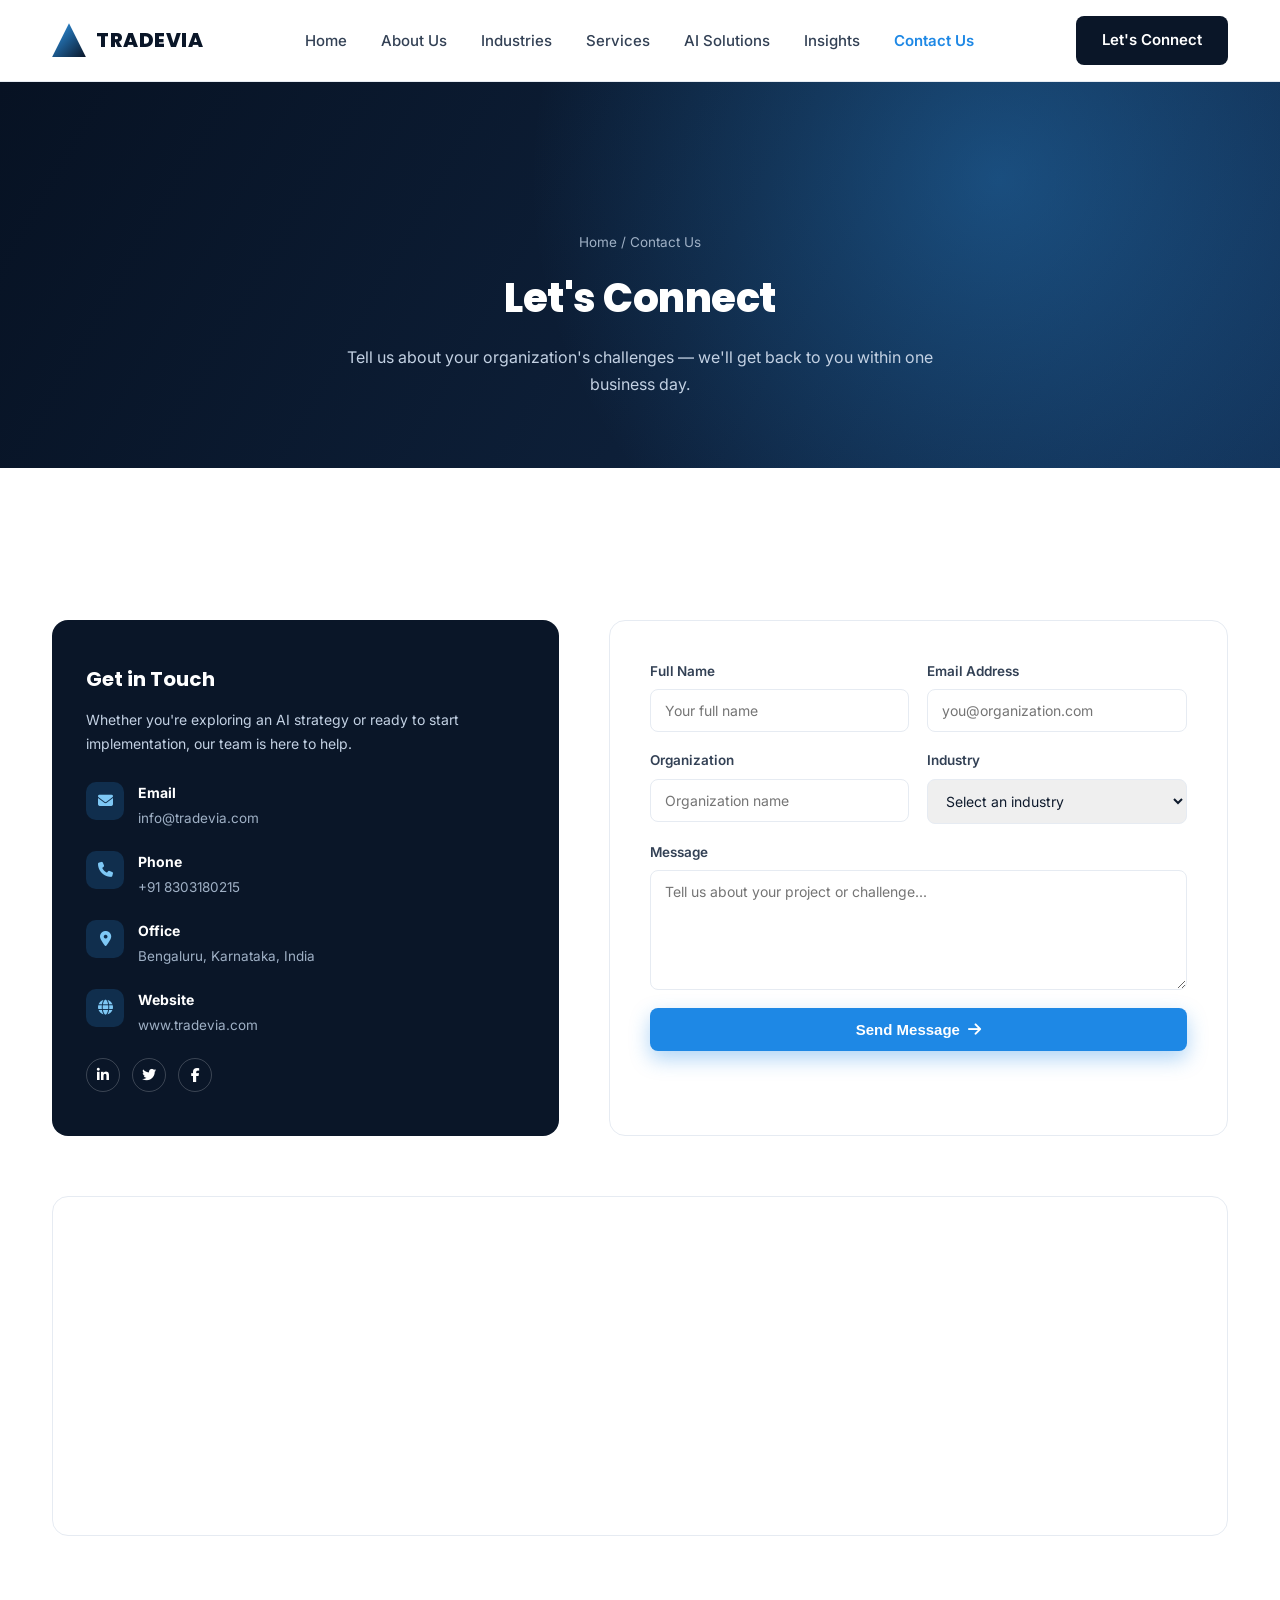
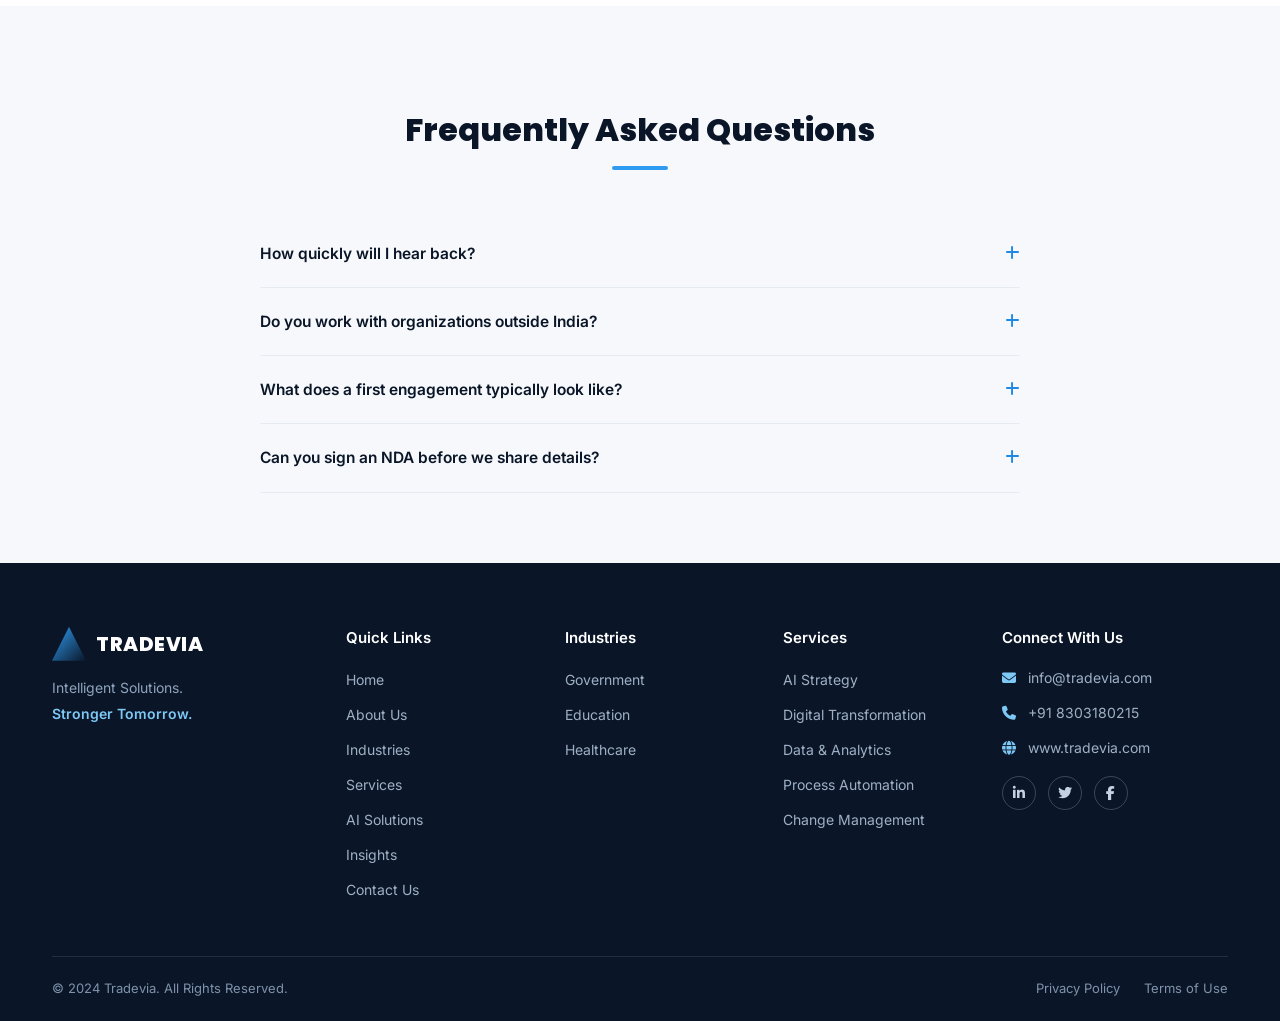
<file: contact.html>
<!DOCTYPE html>
<html lang="en">
<head>
<meta charset="UTF-8">
<meta name="viewport" content="width=device-width, initial-scale=1.0">
<title>Contact Us | Tradevia</title>
<meta name="description" content="Get in touch with Tradevia to discuss your organization's AI strategy and consulting needs.">
<link rel="preconnect" href="https://fonts.googleapis.com">
<link href="https://fonts.googleapis.com/css2?family=Poppins:wght@400;500;600;700;800&family=Inter:wght@400;500;600&display=swap" rel="stylesheet">
<link rel="stylesheet" href="https://cdnjs.cloudflare.com/ajax/libs/font-awesome/6.5.1/css/all.min.css">
<link rel="stylesheet" href="styles.css">
</head>
<body>
<header>
  <div class="nav-wrap">
    <a href="index.html" class="logo">
      <div class="logo-mark"></div>
      <span class="logo-text">TRADEVIA</span>
    </a>
    <nav>
      <ul>
        <li><a href="index.html">Home</a></li>
<li><a href="about.html">About Us</a></li>
<li><a href="industries.html">Industries</a></li>
<li><a href="services.html">Services</a></li>
<li><a href="ai-solutions.html">AI Solutions</a></li>
<li><a href="insights.html">Insights</a></li>
<li><a href="contact.html" class="active">Contact Us</a></li>

      </ul>
    </nav>
    <div class="nav-cta">
      <a href="contact.html" class="btn btn-dark">Let's Connect</a>
    </div>
    <button class="menu-toggle" onclick="document.querySelector('nav').classList.toggle('mobile-open')"><i class="fa-solid fa-bars"></i></button>
  </div>
</header>

<section class="page-hero">
  <div class="container page-hero-inner">
    <div class="breadcrumb"><a href="index.html">Home</a> / Contact Us</div>
    <h1>Let's Connect</h1>
    <p>Tell us about your organization's challenges &mdash; we'll get back to you within one business day.</p>
  </div>
</section>

<section class="section">
  <div class="container">
    <div class="contact-wrap">
      <div class="contact-info-card">
        <h3>Get in Touch</h3>
        <p>Whether you're exploring an AI strategy or ready to start implementation, our team is here to help.</p>
        <div class="contact-detail">
          <i class="fa-solid fa-envelope"></i>
          <div><strong>Email</strong><span>info@tradevia.com</span></div>
        </div>
        <div class="contact-detail">
          <i class="fa-solid fa-phone"></i>
          <div><strong>Phone</strong><span>+91 8303180215</span></div>
        </div>
        <div class="contact-detail">
          <i class="fa-solid fa-location-dot"></i>
          <div><strong>Office</strong><span>Bengaluru, Karnataka, India</span></div>
        </div>
        <div class="contact-detail">
          <i class="fa-solid fa-globe"></i>
          <div><strong>Website</strong><span>www.tradevia.com</span></div>
        </div>
        <div class="socials">
          <a href="#"><i class="fa-brands fa-linkedin-in"></i></a>
          <a href="#"><i class="fa-brands fa-twitter"></i></a>
          <a href="#"><i class="fa-brands fa-facebook-f"></i></a>
        </div>
      </div>

      <!--
        FORM SETUP (free, no backend required):
        1. Create a free account at https://formspree.io
        2. Create a new form, copy your form ID
        3. Replace YOUR_FORM_ID below with that ID
        This lets the form email submissions to you without any paid hosting or server.
      -->
      <form class="contact-form" action="https://formspree.io/f/mwlkwolr"" method="POST">
        <div class="form-row">
          <div class="form-group">
            <label for="fname">Full Name</label>
            <input type="text" id="fname" name="name" placeholder="Your full name" required>
          </div>
          <div class="form-group">
            <label for="femail">Email Address</label>
            <input type="email" id="femail" name="email" placeholder="you@organization.com" required>
          </div>
        </div>
        <div class="form-row">
          <div class="form-group">
            <label for="forg">Organization</label>
            <input type="text" id="forg" name="organization" placeholder="Organization name">
          </div>
          <div class="form-group">
            <label for="findustry">Industry</label>
            <select id="findustry" name="industry">
              <option value="">Select an industry</option>
              <option value="government">Government</option>
              <option value="education">Education</option>
              <option value="healthcare">Healthcare</option>
              <option value="other">Other</option>
            </select>
          </div>
        </div>
        <div class="form-row">
          <div class="form-group full">
            <label for="fmessage">Message</label>
            <textarea id="fmessage" name="message" placeholder="Tell us about your project or challenge..." required></textarea>
          </div>
        </div>
        <button type="submit" class="btn btn-primary" style="width:100%; justify-content:center;">Send Message <i class="fa-solid fa-arrow-right"></i></button>
      </form>
    </div>

    <div class="map-embed">
      <iframe
        src="https://www.google.com/maps/embed?pb=!1m18!1m12!1m3!1d31097.0!2d77.5946!3d12.9716!2m3!1f0!2f0!3f0!3m2!1i1024!2i768!4f13.1!3m3!1m2!1s0x3bae1670c9b44e6d%3A0xf8dfc3e8517e4fe0!2sBengaluru%2C%20Karnataka!5e0!3m2!1sen!2sin!4v1690000000000"
        allowfullscreen="" loading="lazy" referrerpolicy="no-referrer-when-downgrade" title="Tradevia office location map">
      </iframe>
    </div>
  </div>
</section>

<section class="section" style="background:var(--paper);">
  <div class="container">
    <h2 class="section-title">Frequently Asked Questions</h2>
    <div class="faq-wrap">
      <div class="faq-item">
        <div class="faq-q">How quickly will I hear back? <i class="fa-solid fa-plus"></i></div>
        <div class="faq-a"><p>We respond to every inquiry within one business day.</p></div>
      </div>
      <div class="faq-item">
        <div class="faq-q">Do you work with organizations outside India? <i class="fa-solid fa-plus"></i></div>
        <div class="faq-a"><p>Yes &mdash; we've delivered projects with clients across three continents.</p></div>
      </div>
      <div class="faq-item">
        <div class="faq-q">What does a first engagement typically look like? <i class="fa-solid fa-plus"></i></div>
        <div class="faq-a"><p>Most engagements start with a short discovery workshop to understand your goals before we propose a scoped roadmap.</p></div>
      </div>
      <div class="faq-item">
        <div class="faq-q">Can you sign an NDA before we share details? <i class="fa-solid fa-plus"></i></div>
        <div class="faq-a"><p>Absolutely. We're happy to sign an NDA before any detailed discussion.</p></div>
      </div>
    </div>
  </div>
</section>
<footer>
  <div class="container">
    <div class="footer-grid">
      <div class="footer-brand">
        <div class="logo">
          <div class="logo-mark"></div>
          <span class="logo-text">TRADEVIA</span>
        </div>
        <p>Intelligent Solutions.</p>
        <p class="tag">Stronger Tomorrow.</p>
      </div>
      <div>
        <h5>Quick Links</h5>
        <ul>
          <li><a href="index.html">Home</a></li>
          <li><a href="about.html">About Us</a></li>
          <li><a href="industries.html">Industries</a></li>
          <li><a href="services.html">Services</a></li>
          <li><a href="ai-solutions.html">AI Solutions</a></li>
          <li><a href="insights.html">Insights</a></li>
          <li><a href="contact.html">Contact Us</a></li>
        </ul>
      </div>
      <div>
        <h5>Industries</h5>
        <ul>
          <li><a href="industries.html#government">Government</a></li>
          <li><a href="industries.html#education">Education</a></li>
          <li><a href="industries.html#healthcare">Healthcare</a></li>
        </ul>
      </div>
      <div>
        <h5>Services</h5>
        <ul>
          <li><a href="services.html">AI Strategy</a></li>
          <li><a href="services.html">Digital Transformation</a></li>
          <li><a href="services.html">Data &amp; Analytics</a></li>
          <li><a href="services.html">Process Automation</a></li>
          <li><a href="services.html">Change Management</a></li>
        </ul>
      </div>
      <div>
        <h5>Connect With Us</h5>
        <ul class="footer-contact">
          <li><i class="fa-solid fa-envelope"></i> info@tradevia.com</li>
          <li><i class="fa-solid fa-phone"></i> +91 8303180215</li>
          <li><i class="fa-solid fa-globe"></i> www.tradevia.com</li>
        </ul>
        <div class="socials">
          <a href="#"><i class="fa-brands fa-linkedin-in"></i></a>
          <a href="#"><i class="fa-brands fa-twitter"></i></a>
          <a href="#"><i class="fa-brands fa-facebook-f"></i></a>
        </div>
      </div>
    </div>
    <div class="footer-bottom">
      <span>&copy; 2024 Tradevia. All Rights Reserved.</span>
      <div>
        <a href="#">Privacy Policy</a>
        <a href="#">Terms of Use</a>
      </div>
    </div>
  </div>
</footer>
<script src="main.js"></script>
</body>
</html>
</file>
<file: styles.css>
:root{
    --navy-950:#0a1628;
    --navy-900:#0d1b30;
    --navy-800:#13233c;
    --blue-600:#1e88e5;
    --blue-500:#2f9bf0;
    --sky-300:#7ec8f5;
    --ink-900:#0f1b2d;
    --ink-700:#334155;
    --ink-500:#64748b;
    --paper:#f6f8fb;
    --white:#ffffff;
    --line:#e6ebf2;
    --gov-blue:#1f5aa8;
    --edu-green:#1f8a6f;
    --health-purple:#6a3fb5;
  }
  *{box-sizing:border-box; margin:0; padding:0;}
  html{scroll-behavior:smooth;}
  body{
    font-family:'Inter', sans-serif;
    color:var(--ink-900);
    background:var(--white);
    line-height:1.5;
    -webkit-font-smoothing:antialiased;
  }
  h1,h2,h3,h4,.logo-text{font-family:'Poppins', sans-serif;}
  a{text-decoration:none; color:inherit;}
  ul{list-style:none;}
  img{max-width:100%; display:block;}
  .container{max-width:1240px; margin:0 auto; padding:0 32px;}
  .btn{
    display:inline-flex; align-items:center; gap:8px;
    padding:13px 26px; border-radius:8px; font-weight:600;
    font-size:15px; border:none; cursor:pointer;
    transition:transform .15s ease, box-shadow .15s ease, background .15s ease;
  }
  .btn:hover{transform:translateY(-2px);}
  .btn-primary{background:var(--blue-600); color:#fff; box-shadow:0 8px 20px rgba(30,136,229,.35);}
  .btn-primary:hover{background:var(--blue-500);}
  .btn-dark{background:var(--navy-950); color:#fff;}
  .btn-dark:hover{background:#000;}
  .btn-light{background:#fff; color:var(--navy-950);}
  .btn-outline{background:transparent; border:2px solid rgba(255,255,255,.5); color:#fff;}

  /* HEADER */
  header{
    position:sticky; top:0; z-index:100;
    background:#fff; border-bottom:1px solid var(--line);
  }
  .nav-wrap{display:flex; align-items:center; justify-content:space-between; padding:16px 32px; max-width:1240px; margin:0 auto;}
  .logo{display:flex; align-items:center; gap:10px;}
  .logo-mark{
    width:34px; height:34px;
    background:linear-gradient(135deg, var(--blue-500), var(--navy-950));
    clip-path:polygon(50% 0%, 100% 100%, 0% 100%);
  }
  .logo-text{font-weight:800; font-size:20px; letter-spacing:.5px; color:var(--navy-950);}
  nav ul{display:flex; gap:34px; align-items:center;}
  nav a{font-size:15px; font-weight:500; color:var(--ink-700); transition:color .15s;}
  nav a:hover{color:var(--blue-600);}
  .nav-cta{display:flex; align-items:center;}
  .menu-toggle{display:none; background:none; border:none; font-size:22px; cursor:pointer; color:var(--navy-950);}

  /* HERO */
  .hero{
    position:relative; overflow:hidden;
    background:linear-gradient(120deg, #071223 0%, #0d1f38 55%, #123055 100%);
    padding:64px 0 90px;
  }
  .hero::before{
    content:"";
    position:absolute; inset:0;
    background-image:radial-gradient(circle at 78% 25%, rgba(47,155,240,.35), transparent 45%);
    pointer-events:none;
  }
  .hero-grid{
    display:grid; grid-template-columns:1.05fr 1fr; gap:40px; align-items:center;
    position:relative; z-index:2;
  }
  .eyebrow-line{width:46px; height:4px; background:var(--blue-500); border-radius:3px; margin-bottom:18px;}
  .hero h1{
    font-size:48px; font-weight:800; color:#fff; line-height:1.15; letter-spacing:-.5px;
  }
  .hero h1 span{color:var(--sky-300);}
  .hero p{
    margin-top:20px; color:#c3d1e3; font-size:16.5px; max-width:460px; line-height:1.7;
  }
  .hero-actions{display:flex; align-items:center; gap:26px; margin-top:32px; flex-wrap:wrap;}
  .play-link{display:flex; align-items:center; gap:12px; color:#fff; font-weight:500; font-size:14.5px; cursor:pointer;}
  .play-circle{
    width:40px; height:40px; border-radius:50%; border:2px solid rgba(255,255,255,.55);
    display:flex; align-items:center; justify-content:center; flex-shrink:0;
  }
  .hero-visual{position:relative;}
  .hero-photo{
    border-radius:14px; overflow:hidden; position:relative;
    box-shadow:0 30px 60px rgba(0,0,0,.45);
  }
  .hero-photo img{width:100%; height:400px; object-fit:cover; display:block;}
  .hero-photo::after{
    content:""; position:absolute; inset:0;
    background:linear-gradient(180deg, rgba(10,22,40,0) 40%, rgba(6,14,26,.55) 100%);
  }
  .stat-bar{
    position:absolute; left:50%; bottom:-38px; transform:translateX(-50%);
    width:92%; background:rgba(11,24,45,.82); backdrop-filter:blur(10px);
    border:1px solid rgba(255,255,255,.12); border-radius:12px;
    display:flex; justify-content:space-between; padding:22px 18px; z-index:3;
  }
  .stat-item{text-align:center; flex:1; padding:0 6px;}
  .stat-icon{
    width:34px; height:34px; margin:0 auto 8px; border-radius:8px;
    background:rgba(47,155,240,.18); display:flex; align-items:center; justify-content:center;
    color:var(--sky-300); font-size:15px;
  }
  .stat-num{font-size:20px; font-weight:800; color:#fff; font-family:'Poppins',sans-serif;}
  .stat-num.accent{color:var(--sky-300);}
  .stat-label{font-size:11.5px; color:#a9bbd2; margin-top:2px;}

  /* SECTION HEADINGS */
  .section{padding:100px 0 70px;}
  .section-tight{padding-top:70px;}
  .section-title{
    text-align:center; font-size:32px; font-weight:800; color:var(--navy-950);
    position:relative; padding-bottom:16px; margin-bottom:8px;
  }
  .section-title::after{
    content:""; position:absolute; bottom:0; left:50%; transform:translateX(-50%);
    width:56px; height:4px; border-radius:3px; background:var(--blue-500);
  }
  .section-sub{text-align:center; color:var(--ink-500); font-size:15.5px; max-width:520px; margin:18px auto 0;}

  /* INDUSTRIES */
  .industries-grid{display:grid; grid-template-columns:repeat(3,1fr); gap:26px; margin-top:52px;}
  .ind-card{
    position:relative; border-radius:14px; overflow:hidden; min-height:340px;
    display:flex; flex-direction:column; justify-content:flex-end; padding:28px;
    color:#fff; isolation:isolate; transition:transform .25s ease;
  }
  .ind-card:hover{transform:translateY(-6px);}
  .ind-card img{position:absolute; inset:0; width:100%; height:100%; object-fit:cover; z-index:-2;}
  .ind-card .tint{position:absolute; inset:0; z-index:-1;}
  .ind-gov .tint{background:linear-gradient(180deg, rgba(16,38,73,.35), rgba(10,26,55,.92)); }
  .ind-edu .tint{background:linear-gradient(180deg, rgba(9,50,42,.4), rgba(6,38,34,.92));}
  .ind-health .tint{background:linear-gradient(180deg, rgba(50,26,80,.4), rgba(36,18,64,.92));}
  .ind-icon{
    width:52px; height:52px; border-radius:12px; display:flex; align-items:center; justify-content:center;
    font-size:22px; margin-bottom:16px; background:rgba(255,255,255,.14); border:1px solid rgba(255,255,255,.25);
  }
  .ind-card h3{font-size:22px; margin-bottom:10px; font-weight:700;}
  .ind-card p{font-size:14px; color:rgba(255,255,255,.82); line-height:1.6; margin-bottom:20px;}
  .ind-learn{
    display:inline-flex; align-items:center; gap:8px; font-size:14px; font-weight:600;
    border:1px solid rgba(255,255,255,.4); padding:9px 16px; border-radius:7px; width:fit-content;
    transition:background .2s;
  }
  .ind-learn:hover{background:rgba(255,255,255,.15);}

  /* IMPACT OF AI */
  .impact-grid{display:grid; grid-template-columns:repeat(3,1fr); gap:36px; margin-top:56px;}
  .impact-col{display:flex; gap:20px;}
  .impact-ring{
    flex-shrink:0; width:76px; height:76px; border-radius:50%;
    display:flex; align-items:center; justify-content:center; font-size:26px; color:#fff;
    position:relative;
  }
  .impact-ring::before{
    content:""; position:absolute; inset:-6px; border-radius:50%;
    border:2px dotted currentColor; opacity:.4;
  }
  .impact-ring.gov{background:var(--gov-blue); color:var(--gov-blue);}
  .impact-ring.edu{background:var(--edu-green); color:var(--edu-green);}
  .impact-ring.health{background:var(--health-purple); color:var(--health-purple);}
  .impact-ring i{color:#fff; z-index:1;}
  .impact-col h4{font-size:17px; margin-bottom:12px; font-weight:700; color:var(--navy-950);}
  .impact-col li{
    font-size:14px; color:var(--ink-700); margin-bottom:9px; display:flex; gap:9px; align-items:flex-start; line-height:1.5;
  }
  .impact-col li i{color:#22a35c; margin-top:3px; font-size:12px;}

  /* APPROACH */
  .approach-row{
    display:flex; align-items:flex-start; justify-content:space-between; margin-top:60px; position:relative;
  }
  .approach-step{text-align:center; width:220px; position:relative; z-index:2;}
  .approach-circle{
    width:78px; height:78px; border-radius:50%; border:2px solid #d8e2ef; background:#fff;
    display:flex; align-items:center; justify-content:center; font-size:26px; color:var(--navy-950);
    margin:0 auto 18px; box-shadow:0 6px 18px rgba(15,27,45,.06);
  }
  .approach-step h4{font-size:17px; font-weight:700; margin-bottom:8px; color:var(--navy-950);}
  .approach-step p{font-size:13.5px; color:var(--ink-500); line-height:1.5;}
  .approach-connector{
    position:absolute; top:39px; left:0; right:0; height:0;
    border-top:2px dashed #cbd6e4; z-index:1; margin:0 110px;
  }

  /* ABOUT + CTA */
  .split-band{display:grid; grid-template-columns:1fr 1fr;}
  .about-block{background:#eef2f7; padding:70px 60px; display:flex; flex-direction:column; justify-content:center;}
  .about-block h2{font-size:28px; font-weight:800; color:var(--navy-950); margin-bottom:20px;}
  .about-block p{color:var(--ink-700); font-size:15px; line-height:1.75; margin-bottom:14px; max-width:460px;}
  .cta-block{
    background:linear-gradient(120deg, #081428, #0f2544 70%);
    padding:70px 60px; display:flex; flex-direction:column; justify-content:center; position:relative; overflow:hidden;
  }
  .cta-block h2{font-size:28px; font-weight:800; color:#fff; margin-bottom:16px; line-height:1.3;}
  .cta-block p{color:#c3d1e3; font-size:15px; margin-bottom:28px;}
  .cta-brain{
    position:absolute; right:-40px; bottom:-30px; width:260px; height:260px; opacity:.9;
    background:radial-gradient(circle, rgba(47,155,240,.35), transparent 70%);
    border-radius:50%; filter:blur(2px);
  }
  .cta-brain img{position:absolute; right:0; bottom:0; width:260px; opacity:.85; mix-blend-mode:screen;}

  /* TRUST STRIP */
  .trust{padding:56px 0; text-align:center; border-bottom:1px solid var(--line);}
  .trust h4{color:var(--ink-500); font-weight:600; font-size:15px; margin-bottom:34px; letter-spacing:.3px;}
  .trust-logos{display:flex; justify-content:center; gap:60px; flex-wrap:wrap; color:#c3ccd8; font-size:30px;}

  /* FOOTER */
  footer{background:var(--navy-950); color:#c3d1e3; padding:64px 0 0;}
  .footer-grid{display:grid; grid-template-columns:1.4fr 1fr 1fr 1fr 1.2fr; gap:30px; padding-bottom:44px;}
  .footer-brand .logo-text{color:#fff;}
  .footer-brand p{margin-top:16px; font-size:14px; color:#8fa3bc; line-height:1.6;}
  .footer-brand p.tag{color:var(--sky-300); font-weight:600; margin-top:4px;}
  footer h5{color:#fff; font-size:15px; font-weight:600; margin-bottom:18px;}
  footer ul li{margin-bottom:11px;}
  footer ul li a{font-size:14px; color:#9fb0c5; transition:color .15s;}
  footer ul li a:hover{color:var(--sky-300);}
  .footer-contact li{display:flex; align-items:center; gap:10px; font-size:14px; color:#9fb0c5; margin-bottom:14px;}
  .footer-contact i{color:var(--sky-300); width:16px;}
  .socials{display:flex; gap:12px; margin-top:18px;}
  .socials a{
    width:34px; height:34px; border-radius:50%; border:1px solid rgba(255,255,255,.2);
    display:flex; align-items:center; justify-content:center; font-size:14px; transition:background .2s;
  }
  .socials a:hover{background:var(--blue-600); border-color:var(--blue-600);}
  .footer-bottom{
    border-top:1px solid rgba(255,255,255,.1); padding:22px 0; display:flex;
    justify-content:space-between; align-items:center; font-size:13px; color:#7f92aa; flex-wrap:wrap; gap:10px;
  }
  .footer-bottom a{margin-left:20px; color:#7f92aa;}
  .footer-bottom a:hover{color:#fff;}

  /* RESPONSIVE */
  @media (max-width:980px){
    nav{display:none;}
    .nav-cta{display:none;}
    .menu-toggle{display:block;}
    nav.mobile-open{
      display:block; position:absolute; top:100%; left:0; right:0;
      background:#fff; border-bottom:1px solid var(--line); padding:12px 32px 20px;
      box-shadow:0 12px 24px rgba(15,27,45,.08);
    }
    nav.mobile-open ul{flex-direction:column; align-items:flex-start; gap:4px;}
    nav.mobile-open li{width:100%;}
    nav.mobile-open a{display:block; padding:12px 0; width:100%; border-bottom:1px solid var(--line);}
    .hero-grid{grid-template-columns:1fr;}
    .hero h1{font-size:36px;}
    .stat-bar{flex-wrap:wrap; gap:16px; position:static; transform:none; width:100%; margin-top:20px;}
    .stat-item{flex:1 1 40%;}
    .industries-grid, .impact-grid{grid-template-columns:1fr;}
    .approach-row{flex-direction:column; align-items:center; gap:40px;}
    .approach-connector{display:none;}
    .split-band{grid-template-columns:1fr;}
    .footer-grid{grid-template-columns:1fr 1fr;}
  }

/* ===== SHARED SUBPAGE STYLES ===== */
.page-hero{
  position:relative; overflow:hidden;
  background:linear-gradient(120deg, #071223 0%, #0d1f38 55%, #123055 100%);
  padding:150px 0 70px; text-align:center;
}
.page-hero::before{
  content:""; position:absolute; inset:0;
  background-image:radial-gradient(circle at 78% 25%, rgba(47,155,240,.35), transparent 45%);
  pointer-events:none;
}
.page-hero-inner{position:relative; z-index:2;}
.breadcrumb{color:#9fb0c5; font-size:13.5px; margin-bottom:16px;}
.breadcrumb a{color:#9fb0c5;}
.breadcrumb a:hover{color:var(--sky-300);}
.page-hero h1{color:#fff; font-size:40px; font-weight:800; letter-spacing:-.5px;}
.page-hero p{color:#c3d1e3; font-size:16px; max-width:600px; margin:16px auto 0; line-height:1.7;}

nav a.active{color:var(--blue-600); font-weight:600;}

/* Team grid (About) */
.value-grid{display:grid; grid-template-columns:repeat(4,1fr); gap:22px; margin-top:52px;}
.value-card{background:var(--paper); border:1px solid var(--line); border-radius:14px; padding:30px 24px; text-align:center; transition:transform .2s;}
.value-card:hover{transform:translateY(-5px);}
.value-icon{
  width:56px; height:56px; border-radius:12px; background:linear-gradient(135deg, var(--blue-500), var(--navy-950));
  display:flex; align-items:center; justify-content:center; color:#fff; font-size:22px; margin:0 auto 16px;
}
.value-card h4{font-size:16px; margin-bottom:8px; color:var(--navy-950);}
.value-card p{font-size:13.5px; color:var(--ink-500); line-height:1.6;}

.team-grid{display:grid; grid-template-columns:repeat(4,1fr); gap:24px; margin-top:52px;}
.team-card{text-align:center;}
.team-photo{
  width:100%; aspect-ratio:1; border-radius:14px; overflow:hidden; margin-bottom:16px; background:var(--paper);
}
.team-photo img{width:100%; height:100%; object-fit:cover;}
.team-card h4{font-size:16px; color:var(--navy-950); margin-bottom:4px;}
.team-card span{font-size:13px; color:var(--blue-600); font-weight:500;}

.timeline{max-width:720px; margin:52px auto 0; position:relative; padding-left:32px; border-left:2px solid var(--line);}
.timeline-item{position:relative; padding-bottom:34px;}
.timeline-item::before{
  content:""; position:absolute; left:-38px; top:2px; width:14px; height:14px; border-radius:50%;
  background:var(--blue-500); border:3px solid #dbeafe;
}
.timeline-item h4{font-size:16px; color:var(--navy-950); margin-bottom:6px;}
.timeline-item p{font-size:14px; color:var(--ink-500); line-height:1.6;}
.timeline-year{font-size:13px; font-weight:700; color:var(--blue-600); margin-bottom:4px; display:block;}

/* Stat strip reused on subpages */
.stat-strip{background:var(--navy-950); padding:50px 0;}
.stat-strip-grid{display:grid; grid-template-columns:repeat(4,1fr); gap:20px; text-align:center;}
.stat-strip .stat-num{font-size:30px; font-weight:800; color:#fff; font-family:'Poppins',sans-serif;}
.stat-strip .stat-num span{color:var(--sky-300);}
.stat-strip .stat-label{font-size:13.5px; color:#9fb0c5; margin-top:6px;}

/* Services grid */
.service-grid{display:grid; grid-template-columns:repeat(3,1fr); gap:26px; margin-top:52px;}
.service-card{
  border:1px solid var(--line); border-radius:14px; padding:34px 28px; transition:box-shadow .2s, transform .2s;
  background:#fff;
}
.service-card:hover{box-shadow:0 18px 40px rgba(15,27,45,.08); transform:translateY(-5px);}
.service-icon{
  width:54px; height:54px; border-radius:12px; background:rgba(30,136,229,.1); color:var(--blue-600);
  display:flex; align-items:center; justify-content:center; font-size:22px; margin-bottom:20px;
}
.service-card h3{font-size:18px; color:var(--navy-950); margin-bottom:10px;}
.service-card p{font-size:14px; color:var(--ink-500); line-height:1.65; margin-bottom:16px;}
.service-list{margin-top:10px;}
.service-list li{font-size:13.5px; color:var(--ink-700); margin-bottom:8px; display:flex; gap:8px; align-items:flex-start;}
.service-list li i{color:var(--blue-600); font-size:11px; margin-top:4px;}

/* Industry deep-dive layout */
.industry-detail{padding:90px 0; border-bottom:1px solid var(--line);}
.industry-detail:last-child{border-bottom:none;}
.industry-detail .row{display:grid; grid-template-columns:1fr 1fr; gap:56px; align-items:center;}
.industry-detail.reverse .row{direction:rtl;}
.industry-detail.reverse .row > *{direction:ltr;}
.industry-detail img{border-radius:16px; width:100%; height:360px; object-fit:cover; box-shadow:0 24px 50px rgba(15,27,45,.12);}
.industry-tag{
  display:inline-flex; align-items:center; gap:8px; padding:7px 14px; border-radius:20px;
  font-size:12.5px; font-weight:700; letter-spacing:.4px; text-transform:uppercase; margin-bottom:18px;
}
.tag-gov{background:rgba(31,90,168,.1); color:var(--gov-blue);}
.tag-edu{background:rgba(31,138,111,.1); color:var(--edu-green);}
.tag-health{background:rgba(106,63,181,.1); color:var(--health-purple);}
.industry-detail h2{font-size:28px; color:var(--navy-950); margin-bottom:16px;}
.industry-detail p{font-size:15px; color:var(--ink-700); line-height:1.75; margin-bottom:20px;}
.check-list li{font-size:14.5px; color:var(--ink-700); margin-bottom:12px; display:flex; gap:10px; align-items:flex-start;}
.check-list li i{color:#22a35c; margin-top:4px; font-size:13px;}

/* Insights / blog cards */
.insight-filters{display:flex; justify-content:center; gap:12px; margin:44px 0 8px; flex-wrap:wrap;}
.insight-filters button{
  padding:9px 18px; border-radius:20px; border:1px solid var(--line); background:#fff; font-size:13.5px;
  font-weight:600; color:var(--ink-700); cursor:pointer; transition:all .15s;
}
.insight-filters button.active, .insight-filters button:hover{background:var(--navy-950); color:#fff; border-color:var(--navy-950);}
.insight-grid{display:grid; grid-template-columns:repeat(3,1fr); gap:28px; margin-top:40px;}
.insight-card{border-radius:14px; overflow:hidden; border:1px solid var(--line); transition:transform .2s, box-shadow .2s; background:#fff;}
.insight-card:hover{transform:translateY(-5px); box-shadow:0 18px 40px rgba(15,27,45,.1);}
.insight-img{height:200px; overflow:hidden;}
.insight-img img{width:100%; height:100%; object-fit:cover; transition:transform .3s;}
.insight-card:hover .insight-img img{transform:scale(1.06);}
.insight-body{padding:24px;}
.insight-cat{font-size:11.5px; font-weight:700; text-transform:uppercase; letter-spacing:.4px; color:var(--blue-600); margin-bottom:10px;}
.insight-body h3{font-size:16.5px; color:var(--navy-950); margin-bottom:10px; line-height:1.4;}
.insight-body p{font-size:13.5px; color:var(--ink-500); line-height:1.6; margin-bottom:16px;}
.insight-meta{display:flex; justify-content:space-between; font-size:12.5px; color:#9aa8ba; border-top:1px solid var(--line); padding-top:14px;}

/* Contact page */
.contact-wrap{display:grid; grid-template-columns:.9fr 1.1fr; gap:50px; margin-top:52px;}
.contact-info-card{
  background:var(--navy-950); border-radius:16px; padding:44px 34px; color:#fff; height:fit-content;
}
.contact-info-card h3{font-size:20px; margin-bottom:14px;}
.contact-info-card p{font-size:14px; color:#c3d1e3; line-height:1.7; margin-bottom:26px;}
.contact-detail{display:flex; gap:14px; align-items:flex-start; margin-bottom:22px;}
.contact-detail i{
  width:38px; height:38px; border-radius:10px; background:rgba(47,155,240,.18); color:var(--sky-300);
  display:flex; align-items:center; justify-content:center; flex-shrink:0; font-size:15px;
}
.contact-detail strong{display:block; font-size:14px; margin-bottom:2px;}
.contact-detail span{font-size:13.5px; color:#9fb0c5;}
.contact-form{background:#fff; border:1px solid var(--line); border-radius:16px; padding:40px;}
.form-row{display:grid; grid-template-columns:1fr 1fr; gap:18px; margin-bottom:18px;}
.form-group{display:flex; flex-direction:column; gap:8px;}
.form-group.full{grid-column:1/-1;}
.form-group label{font-size:13.5px; font-weight:600; color:var(--ink-700);}
.form-group input, .form-group select, .form-group textarea{
  padding:12px 14px; border:1px solid var(--line); border-radius:8px; font-size:14px; font-family:'Inter',sans-serif;
  color:var(--ink-900); outline:none; transition:border-color .15s;
}
.form-group input:focus, .form-group select:focus, .form-group textarea:focus{border-color:var(--blue-500);}
.form-group textarea{resize:vertical; min-height:120px;}
.map-embed{margin-top:60px; border-radius:16px; overflow:hidden; border:1px solid var(--line); height:340px;}
.map-embed iframe{width:100%; height:100%; border:0;}

/* FAQ accordion */
.faq-wrap{max-width:760px; margin:50px auto 0;}
.faq-item{border-bottom:1px solid var(--line); padding:22px 0;}
.faq-q{display:flex; justify-content:space-between; align-items:center; cursor:pointer; font-size:15.5px; font-weight:600; color:var(--navy-950);}
.faq-q i{transition:transform .2s; color:var(--blue-600);}
.faq-item.open .faq-q i{transform:rotate(45deg);}
.faq-a{max-height:0; overflow:hidden; transition:max-height .25s ease;}
.faq-item.open .faq-a{max-height:200px; padding-top:14px;}
.faq-a p{font-size:14px; color:var(--ink-500); line-height:1.7;}

@media (max-width:980px){
  .value-grid, .team-grid{grid-template-columns:repeat(2,1fr);}
  .stat-strip-grid{grid-template-columns:repeat(2,1fr); gap:30px;}
  .service-grid, .insight-grid{grid-template-columns:1fr;}
  .industry-detail .row{grid-template-columns:1fr;}
  .industry-detail.reverse .row{direction:ltr;}
  .contact-wrap{grid-template-columns:1fr;}
  .form-row{grid-template-columns:1fr;}
  .page-hero h1{font-size:30px;}
}
</file>
